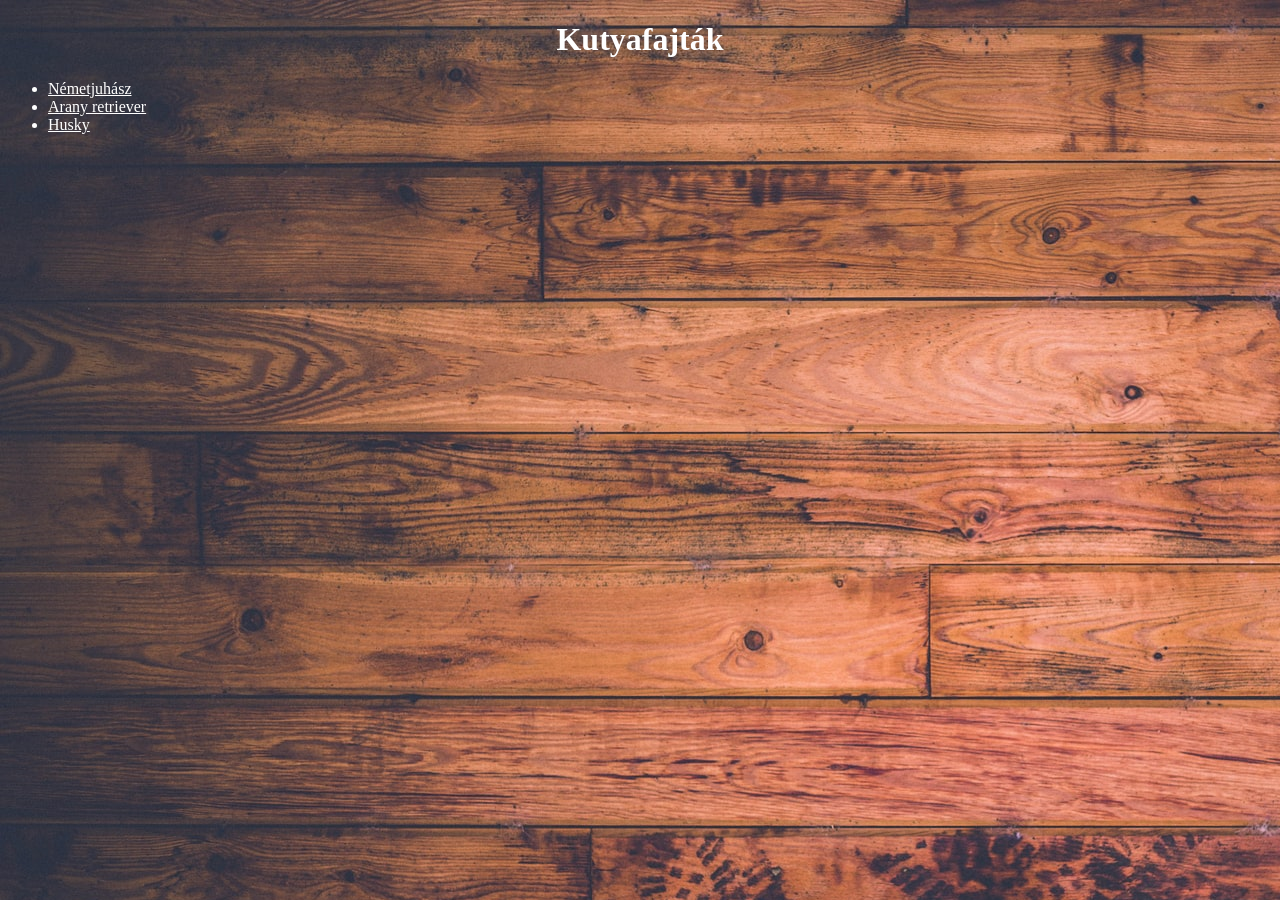
<file: index.html>
<!DOCTYPE html>
<html lang="hu">
<head>
    <meta charset="UTF-8">
    <meta name="viewport" content="width=device-width, initial-scale=1.0">
    <title>Kutyafajták</title>

    <link rel="stylesheet" href="./css/style.css">

</head>
<body>
    
<h1 style="color: white">Kutyafajták</h1>

<ul style="color: white">
    <li><a style="color: white" href="./dogs/german-shepherd.html">Németjuhász</a></li>
    <li><a style="color: white" href="./dogs/golden-retriever.html">Arany retriever</a></li>
    <li><a style="color: white" href="./dogs/husky.html">Husky</a></li>
</ul>





</body>
</html>
</file>
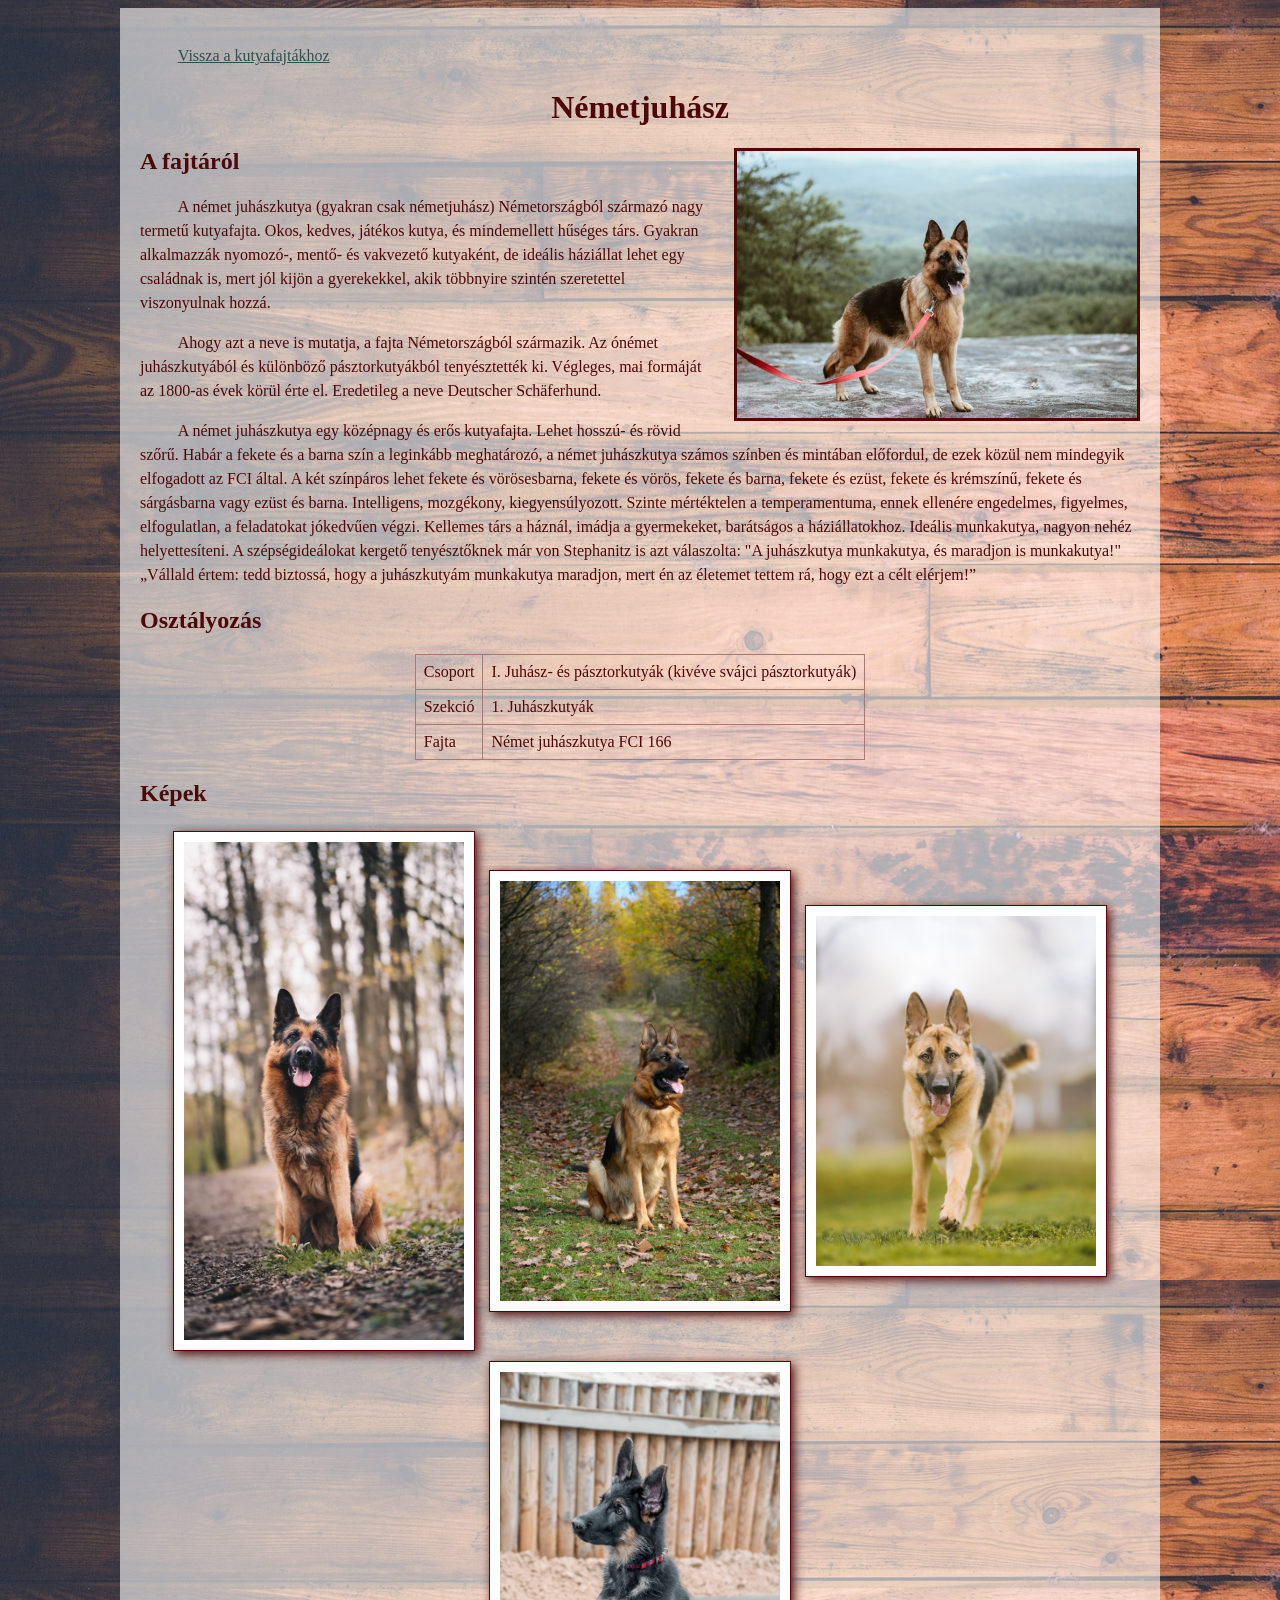
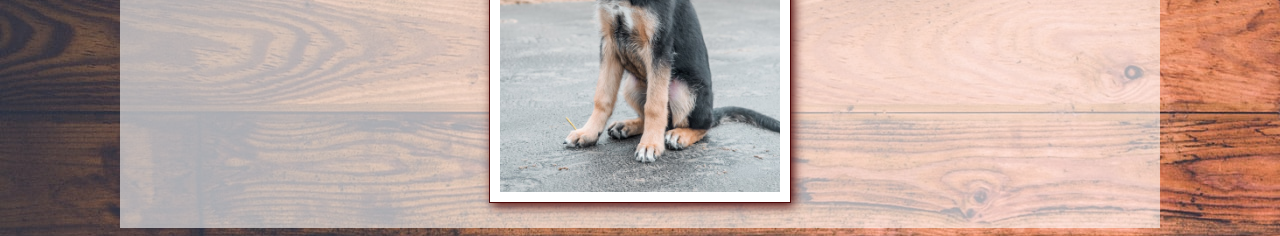
<file: dogs/german-shepherd.html>
<!DOCTYPE html>
<html lang="hu">

<head>
    <meta charset="UTF-8">
    <meta name="viewport" content="width=device-width, initial-scale=1.0">
    <title>Német juhász</title>

    <link rel="stylesheet" href="../css/style.css">

</head>

<body>

    <main id="kutyaoldal">

         <p><a href="../index.html">Vissza a kutyafajtákhoz</a></p>

        <h1>Németjuhász</h1>

        <img class="minikep" src="../img/dogs/german-shepherd/katelyn-macmillan-bvMUtFN0mIE-unsplash.jpg"
            alt="Németjuhász" title="Németjuhász pórázon">

        <h2>A fajtáról</h2>

        <p>A német juhászkutya (gyakran csak németjuhász) Németországból származó nagy termetű kutyafajta. Okos, kedves,
            játékos kutya, és mindemellett hűséges társ. Gyakran alkalmazzák nyomozó-, mentő- és vakvezető kutyaként, de
            ideális háziállat lehet egy családnak is, mert jól kijön a gyerekekkel, akik többnyire szintén szeretettel
            viszonyulnak hozzá.</p>

        <p>Ahogy azt a neve is mutatja, a fajta Németországból származik. Az ónémet juhászkutyából és különböző
            pásztorkutyákból tenyésztették ki. Végleges, mai formáját az 1800-as évek körül érte el. Eredetileg a neve
            Deutscher Schäferhund.</p>

        <p>A német juhászkutya egy középnagy és erős kutyafajta. Lehet hosszú- és rövid szőrű. Habár a fekete és a barna
            szín a leginkább meghatározó, a német juhászkutya számos színben és mintában előfordul, de ezek közül nem
            mindegyik elfogadott az FCI által. A két színpáros lehet fekete és vörösesbarna, fekete és vörös, fekete és
            barna, fekete és ezüst, fekete és krémszínű, fekete és sárgásbarna vagy ezüst és barna. Intelligens,
            mozgékony, kiegyensúlyozott. Szinte mértéktelen a temperamentuma, ennek ellenére engedelmes, figyelmes,
            elfogulatlan, a feladatokat jókedvűen végzi. Kellemes társ a háznál, imádja a gyermekeket, barátságos a
            háziállatokhoz. Ideális munkakutya, nagyon nehéz helyettesíteni. A szépségideálokat kergető tenyésztőknek
            már von Stephanitz is azt válaszolta: "A juhászkutya munkakutya, és maradjon is munkakutya!" „Vállald értem:
            tedd biztossá, hogy a juhászkutyám munkakutya maradjon, mert én az életemet tettem rá, hogy ezt a célt
            elérjem!”</p>

        <h2>Osztályozás</h2>

        <table>
            <tr>
                <td>Csoport </td>
                <td>I. Juhász- és pásztorkutyák (kivéve svájci pásztorkutyák)</td>
            </tr>
            <tr>
                <td>Szekció </td>
                <td>1. Juhászkutyák</td>
            </tr>
            <tr>
                <td>Fajta</td>
                <td>Német juhászkutya FCI 166</td>
            </tr>
        </table>





        <h2>Képek</h2>

        <div class="kepek">

            <img class="kep" src="../img/dogs/german-shepherd/anna-dudkova-Ce2FZDbx2T0-unsplash.jpg" alt="">
            <img class="kep" src="../img/dogs/german-shepherd/jana-ohajdova-IqF8B95ZFfs-unsplash.jpg" alt="">
            <img class="kep" src="../img/dogs/german-shepherd/reba-spike-mGlycNv80Uk-unsplash.jpg" alt="">
            <img class="kep" src="../img/dogs/german-shepherd/vitamina-poleznova-2lVDdshknXI-unsplash.jpg" alt="">

        </div>




    </main>




</body>

</html>
</file>
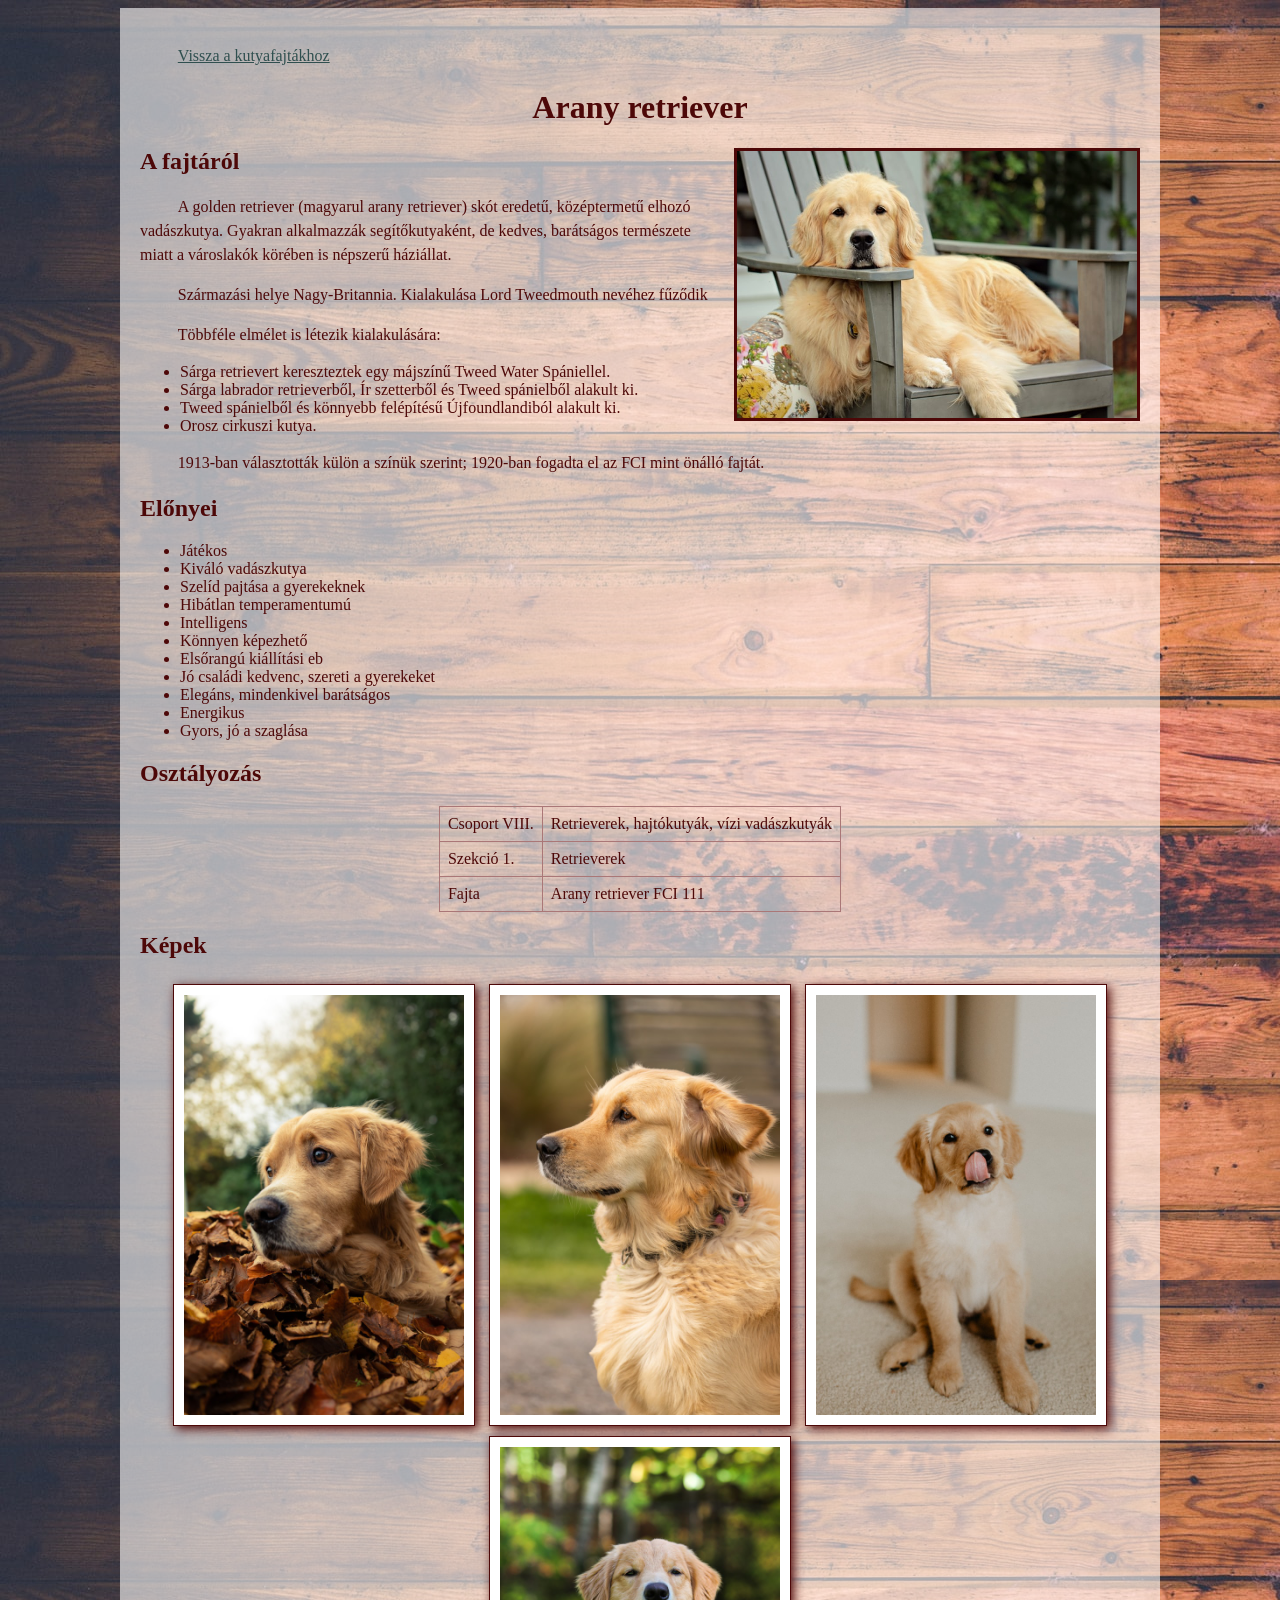
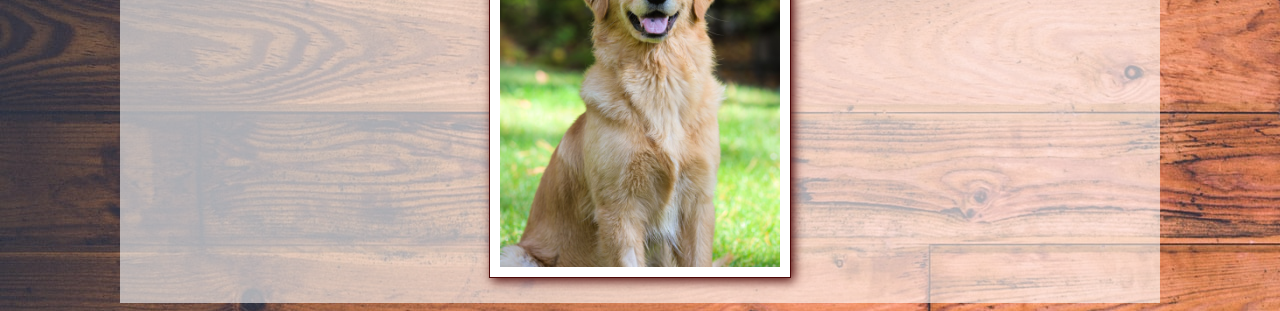
<file: dogs/golden-retriever.html>
<!DOCTYPE html>
<html lang="hu">

<head>
    <meta charset="UTF-8">
    <meta name="viewport" content="width=device-width, initial-scale=1.0">
    <title>Arany retriever</title>

    <link rel="stylesheet" href="../css/style.css">

</head>

<body>

    <main id="kutyaoldal">

        <p><a href="../index.html">Vissza a kutyafajtákhoz</a></p>


        <h1>Arany retriever</h1>

        <img class="minikep" src="../img/dogs/golden-retriever/david-moynihan-BT_QM4CpnNE-unsplash.jpg"
            alt="Egy arany retriever fekszik a széken" title="Arany retriever">

        <h2>A fajtáról</h2>

        <p>
            A golden retriever (magyarul arany retriever) skót eredetű, középtermetű elhozó vadászkutya. Gyakran
            alkalmazzák
            segítőkutyaként, de kedves, barátságos természete miatt a városlakók körében is népszerű háziállat.
        </p>

        <p>Származási helye Nagy-Britannia. Kialakulása Lord Tweedmouth nevéhez fűződik</p>

        <p>Többféle elmélet is létezik kialakulására:</p>


        <ul>
            <li>Sárga retrievert kereszteztek egy májszínű Tweed Water Spániellel.</li>
            <li>Sárga labrador retrieverből, Ír szetterből és Tweed spánielből alakult ki.</li>
            <li>Tweed spánielből és könnyebb felépítésű Újfoundlandiból alakult ki.</li>
            <li>Orosz cirkuszi kutya.</li>
        </ul>


        <p>
            1913-ban választották külön a színük szerint; 1920-ban fogadta el az FCI mint önálló fajtát.

        </p>

        <h2>Előnyei</h2>

        <ul>
            <li>Játékos</li>
            <li>Kiváló vadászkutya</li>
            <li>Szelíd pajtása a gyerekeknek</li>
            <li>Hibátlan temperamentumú</li>
            <li>Intelligens</li>
            <li>Könnyen képezhető</li>
            <li>Elsőrangú kiállítási eb</li>
            <li>Jó családi kedvenc, szereti a gyerekeket</li>
            <li>Elegáns, mindenkivel barátságos</li>
            <li>Energikus</li>
            <li>Gyors, jó a szaglása</li>
        </ul>




        <h2>Osztályozás</h2>

        <table>
            <tr>
                <td>Csoport VIII.</td>
                <td>Retrieverek, hajtókutyák, vízi vadászkutyák</td>
            </tr>
            <tr>
                <td>Szekció 1.</td>
                <td>Retrieverek</td>
            </tr>
            <tr>
                <td>Fajta</td>
                <td>Arany retriever FCI 111</td>
            </tr>

        </table>


        <h2>Képek</h2>

        <div class="kepek">

            <img class="kep" src="../img/dogs/golden-retriever/hugo-lamacq-mXa-47dLsrA-unsplash.jpg" alt="">
            <img class="kep" src="../img/dogs/golden-retriever/mitchell-luo-f0Y_FDt0xJo-unsplash.jpg" alt="">
            <img class="kep" src="../img/dogs/golden-retriever/olga-andreyanova-XeOO8ir_YHs-unsplash.jpg" alt="">
            <img class="kep" src="../img/dogs/golden-retriever/shayna-douglas-rFao8fcvTdY-unsplash.jpg" alt="">

        </div>


    </main>






</body>

</html>
</file>
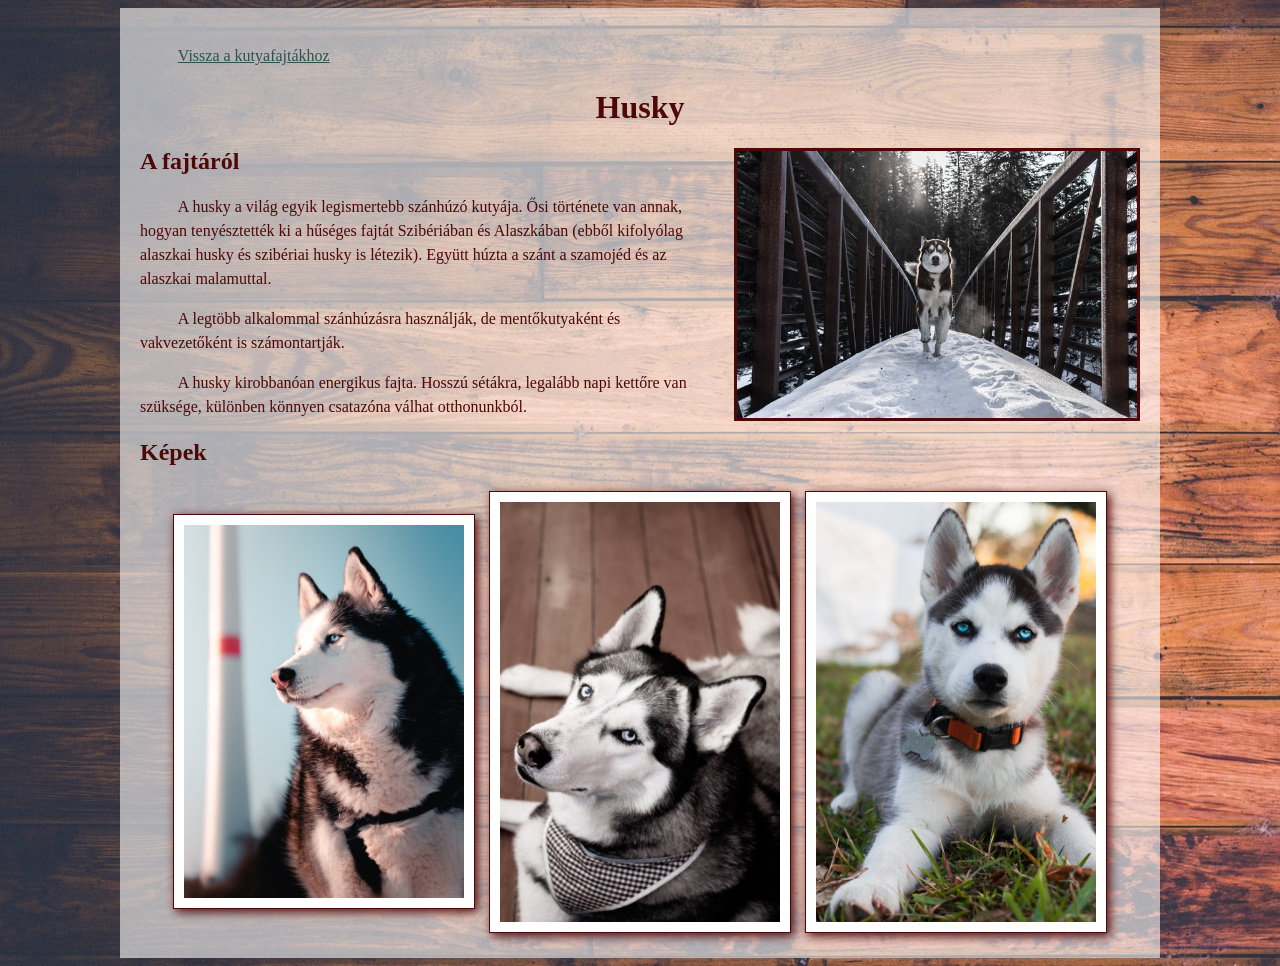
<file: dogs/husky.htm>
<!DOCTYPE html>
<html lang="hu">

<head>
    <meta charset="UTF-8">
    <meta name="viewport" content="width=device-width, initial-scale=1.0">
    <title>Husky</title>

    <link rel="stylesheet" href="../css/style.css">

</head>

<body>

    <main id="kutyaoldal">

        <p><a href="../index.html">Vissza a kutyafajtákhoz</a></p>

        <h1>Husky</h1>

        <img class="minikep" src="../img/dogs/husky/jack-millard-mtMFJz071Cs-unsplash.jpg" alt="Husky" title="Husky">

        <h2>A fajtáról</h2>


        <p>A husky a világ egyik legismertebb szánhúzó kutyája. Ősi története van annak, hogyan tenyésztették ki a
            hűséges fajtát Szibériában és Alaszkában (ebből kifolyólag alaszkai husky és szibériai husky is létezik).
            Együtt húzta a szánt a szamojéd és az alaszkai malamuttal.</p>

        <p>A legtöbb alkalommal szánhúzásra használják, de mentőkutyaként és vakvezetőként is számontartják.</p>

        <p>A husky kirobbanóan energikus fajta. Hosszú sétákra, legalább napi kettőre van szüksége, különben könnyen csatazóna válhat otthonunkból.</p>

        <h2>Képek</h2>

        <div class="kepek">

            <img class="kep" src="../img/dogs/husky/chris-ensminger-VwAiY1FCII8-unsplash.jpg" alt="">
            <img class="kep" src="../img/dogs/husky/gabe-rebra-NzdjuGxj_18-unsplash.jpg" alt="">
            <img class="kep" src="../img/dogs/husky/wesley-sanchez-cyimMEASu3A-unsplash.jpg" alt="">

        </div>




    </main>




</body>

</html>
</file>
<file: css/style.css>
body {

    background-image: url(../img/background/keith-misner-h0Vxgz5tyXA-unsplash.jpg);
    color: #4d0808
}

h1 {

    text-align: center;

}

a,
a:link,
a:visited,
a:hover,
a:active {
    color: darkslategray;
}

p {

    line-height: 1.5;
    text-indent: 1cm;

}

.kepek {
    text-align: center;
    float: none;

}

.kep {

    width: 280px;
    vertical-align: middle;
    background-color: white;
    padding: 10px;
    margin: 5px;
    border: 1px solid #4d0808;
    box-shadow: 3px 3px 10px #4d0808;

}

table {

    border-collapse: collapse;
    margin: 0 auto;

}

td {

    border: 1px solid #aa7777;
    padding: 0.5rem;


}

.minikep{

    float: right;
    width: 400px;
    margin-left: 20px;
    border: 3px solid #4d0808;


}

main {
    max-width: 1000px;
    margin: 0 auto;
    padding: 20px;
    background-color: rgba(255, 255, 255, 0.6);
}
</file>
